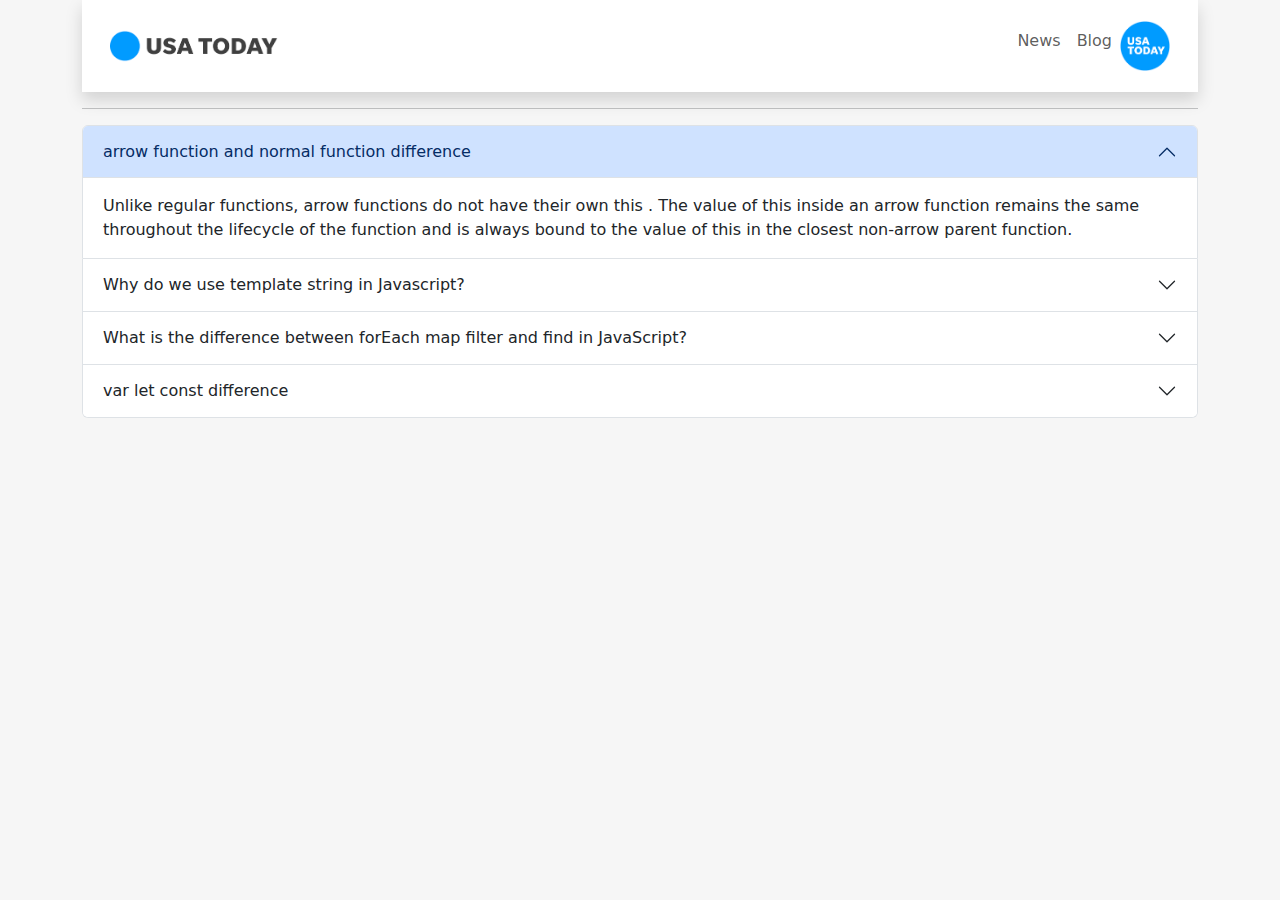
<file: blog.html>
<!DOCTYPE html>
<html lang="en">

<head>
    <meta charset="UTF-8">
    <meta http-equiv="X-UA-Compatible" content="IE=edge">
    <meta name="viewport" content="width=device-width, initial-scale=1.0">
    <title>Blog</title>
    <link rel="stylesheet" href="https://cdn.jsdelivr.net/npm/bootstrap@5.2.0/dist/css/bootstrap.min.css">
    <link rel="stylesheet" href="styles/style.css">
</head>

<body class="container">
    <header>
        <nav class="navbar navbar-expand-lg bg-white shadow p-3">
            <div class="container-fluid container">
                <a class="navbar-brand" href="index.html"><img class="img-fluid logo" src="images/logo.png" alt=""></a>
                <button class="navbar-toggler" type="button" data-bs-toggle="collapse" data-bs-target="#navbarNav"
                    aria-controls="navbarNav" aria-expanded="false" aria-label="Toggle navigation">
                    <span class="navbar-toggler-icon"></span>
                </button>
                <div class="collapse navbar-collapse justify-content-end" id="navbarNav">
                    <ul class="navbar-nav">
                        <li class="nav-item">
                            <a class="nav-link" href="index.html">News</a>
                        </li>
                        <li class="nav-item">
                            <a class="nav-link" href="blog.html">Blog</a>
                        </li>
                        <li class="nav-item">
                            <img class="logo" src="images/favicon.png" alt="">
                        </li>
                    </ul>
                </div>
            </div>
        </nav>
        <hr>
    </header>
    <main>
        <section>
            <div class="accordion" id="accordionPanelsStayOpenExample">
                <div class="accordion-item">
                    <h2 class="accordion-header" id="panelsStayOpen-headingOne">
                        <button class="accordion-button" type="button" data-bs-toggle="collapse"
                            data-bs-target="#panelsStayOpen-collapseOne" aria-expanded="true"
                            aria-controls="panelsStayOpen-collapseOne">
                            arrow function and normal function difference
                        </button>
                    </h2>
                    <div id="panelsStayOpen-collapseOne" class="accordion-collapse collapse show"
                        aria-labelledby="panelsStayOpen-headingOne">
                        <div class="accordion-body">
                            Unlike regular functions, arrow functions do not have their own this . The value of this
                            inside an arrow function remains the same throughout the lifecycle of the function and is
                            always bound to the value of this in the closest non-arrow parent function.
                        </div>
                    </div>
                </div>
                <div class="accordion-item">
                    <h2 class="accordion-header" id="panelsStayOpen-headingTwo">
                        <button class="accordion-button collapsed" type="button" data-bs-toggle="collapse"
                            data-bs-target="#panelsStayOpen-collapseTwo" aria-expanded="false"
                            aria-controls="panelsStayOpen-collapseTwo">
                            Why do we use template string in Javascript?
                        </button>
                    </h2>
                    <div id="panelsStayOpen-collapseTwo" class="accordion-collapse collapse"
                        aria-labelledby="panelsStayOpen-headingTwo">
                        <div class="accordion-body">
                            Template literals provide an easy way to interpolate variables and expressions into strings.
                            The method is called string interpolation.
                        </div>
                    </div>
                </div>
                <div class="accordion-item">
                    <h2 class="accordion-header" id="panelsStayOpen-headingThree">
                        <button class="accordion-button collapsed" type="button" data-bs-toggle="collapse"
                            data-bs-target="#panelsStayOpen-collapseThree" aria-expanded="false"
                            aria-controls="panelsStayOpen-collapseThree">
                            What is the difference between forEach map filter and find in JavaScript?
                        </button>
                    </h2>
                    <div id="panelsStayOpen-collapseThree" class="accordion-collapse collapse"
                        aria-labelledby="panelsStayOpen-headingThree">
                        <div class="accordion-body">
                            The main difference between forEach and filter is that forEach just loop over the array and
                            executes the callback but filter executes the callback and check its return value. If the
                            value is true element remains in the resulting array but if the return value is false the
                            element will be removed for the resulting array.
                        </div>
                    </div>
                </div>
                <div class="accordion-item">
                    <h2 class="accordion-header" id="headingTwos">
                        <button class="accordion-button collapsed" type="button" data-bs-toggle="collapse"
                            data-bs-target="#headingTwos" aria-expanded="false" aria-controls="headingTwos">
                            var let const difference
                        </button>
                    </h2>
                    <div id="headingTwos" class="accordion-collapse collapse" aria-labelledby="headingTwos"
                        data-bs-parent="#headingTwos">
                        <div class="accordion-body">
                            The scope of a var variable is functional scope. The scope of a let variable is block scope. The scope of a const variable is block scope. It can be updated and re-declared into the scope.
                        </div>
                    </div>
                </div>
            </div>
        </section>
    </main>
    <script src="https://cdn.jsdelivr.net/npm/bootstrap@5.2.0/dist/js/bootstrap.bundle.min.js"></script>
</body>

</html>
</file>
<file: styles/style.css>
body{
    background-color: #f6f6f6;
}
.logo{
    height: 50px;
}
.category{
    text-decoration: none;
    color: gray; 
}
.category:hover{
    color: blue;
}
.description{
    color: gray;
}
.graycolor{
    color: gray;
}
.card{
    border: none;
    box-shadow: 10px 10px 30px lightgrey;
}
.blog-news {
    background-color: #F6F6F6;
    margin-bottom: 15px;
    padding: 15px;
    border-radius: 10px;
}
.text-size-category{
    font-size: 15px;
}
</file>
